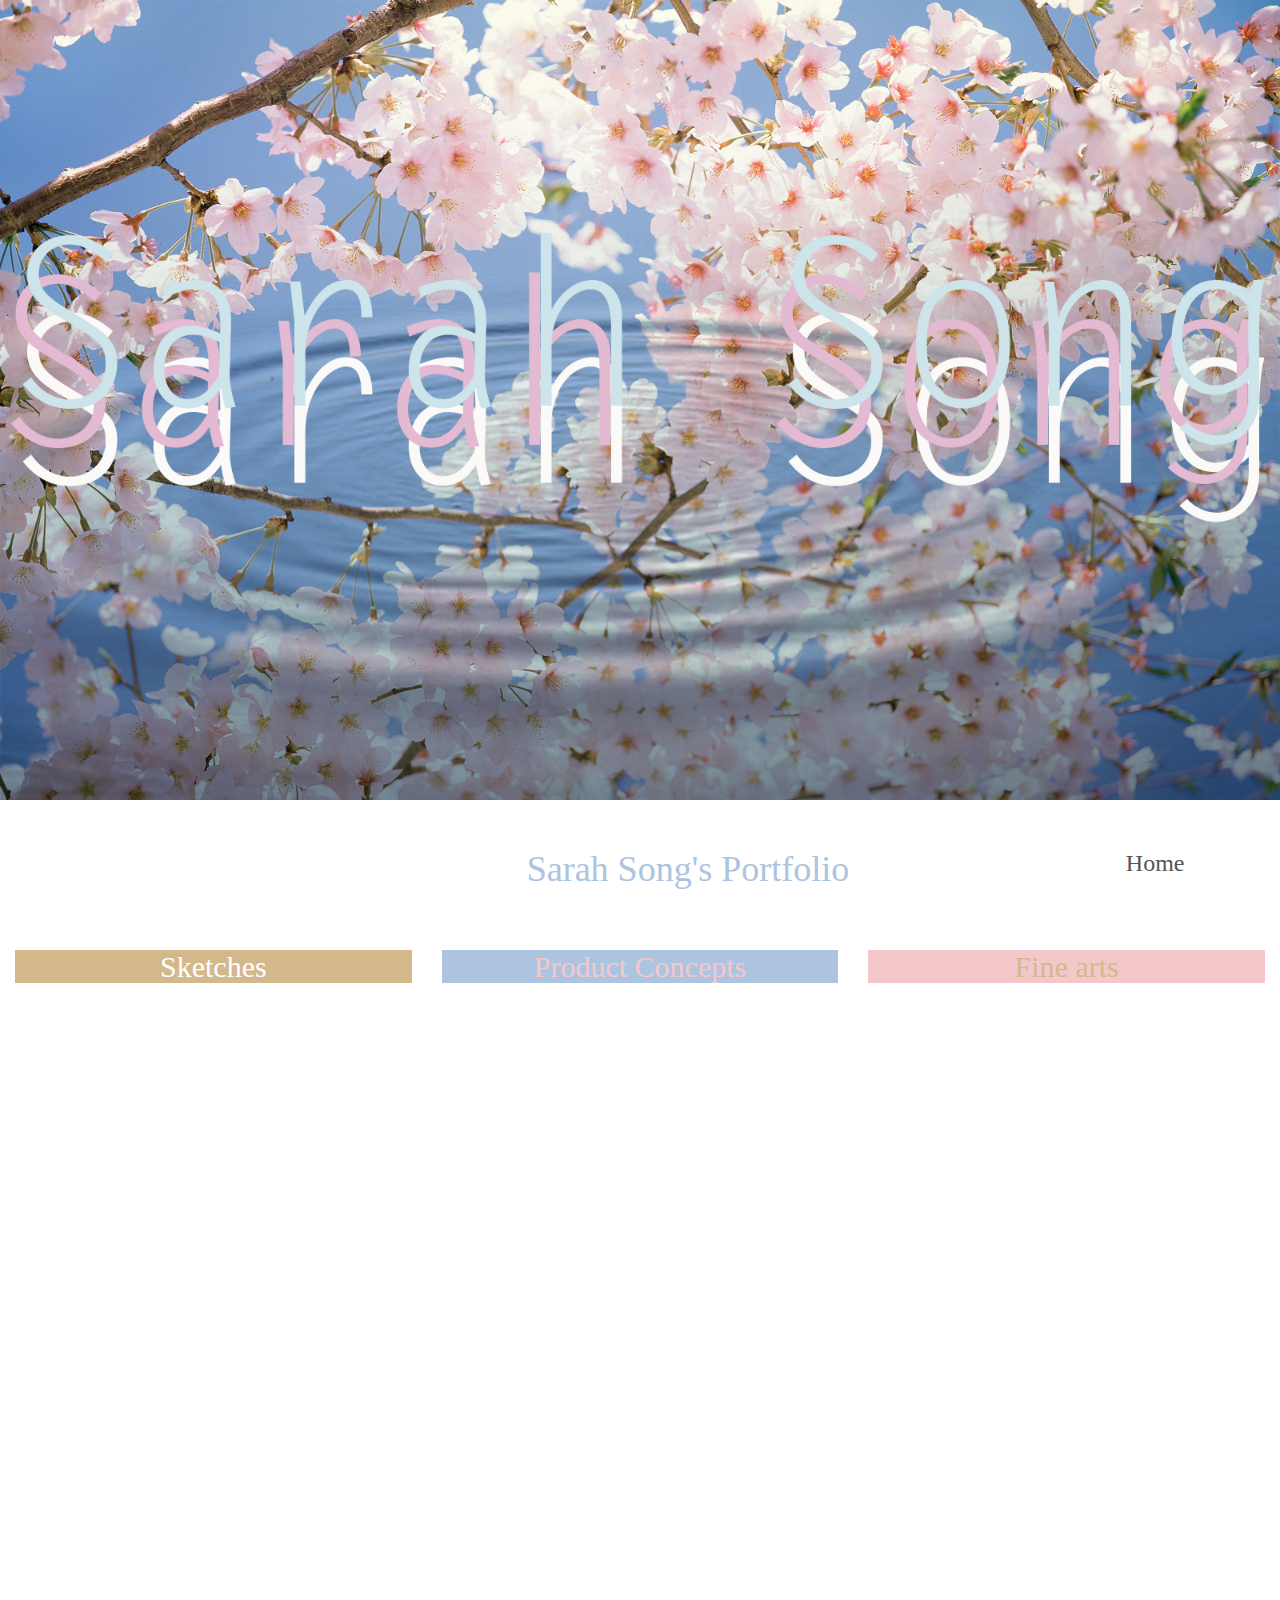
<file: index.html>
<!DOCTYPE html>
<html>
<head>
  <title>Sarah Song's Portfolio</title>
  <!-- Latest compiled and minified CSS -->
<link rel="stylesheet" href="assets/css/bootstrap/bootstrap.min.css">
<link rel="stylesheet" type="text/css" href="assets/css/style.css">
</head>
<body>
  <div class="container-fluid">
  <div class="row">
    <img src="topimgs.jpg" width= "100%" height="auto"/>
  </div>



  <div class="row header">
    <div class="col-md-10"><h1>Sarah Song's Portfolio</h1></div>
    <div class="col-md-2"><h3>Home</
      h3></div>
  </div>
  <!-- end header -->

  <div class="row body">
    <div class="col-md-4"><h2 class="sketch"><a href="./Sketches.html">Sketches</a></h2></div>
    <div class="col-md-4"><h2 class="prod"><a href="./ProductConcepts.html">Product Concepts</a></h2></div>
    <div class="col-md-4"><h2 class="fine"><a href="./FineArts.html">Fine arts</a></h2></div>
  </div>

</div>
</body>
</html>
</file>
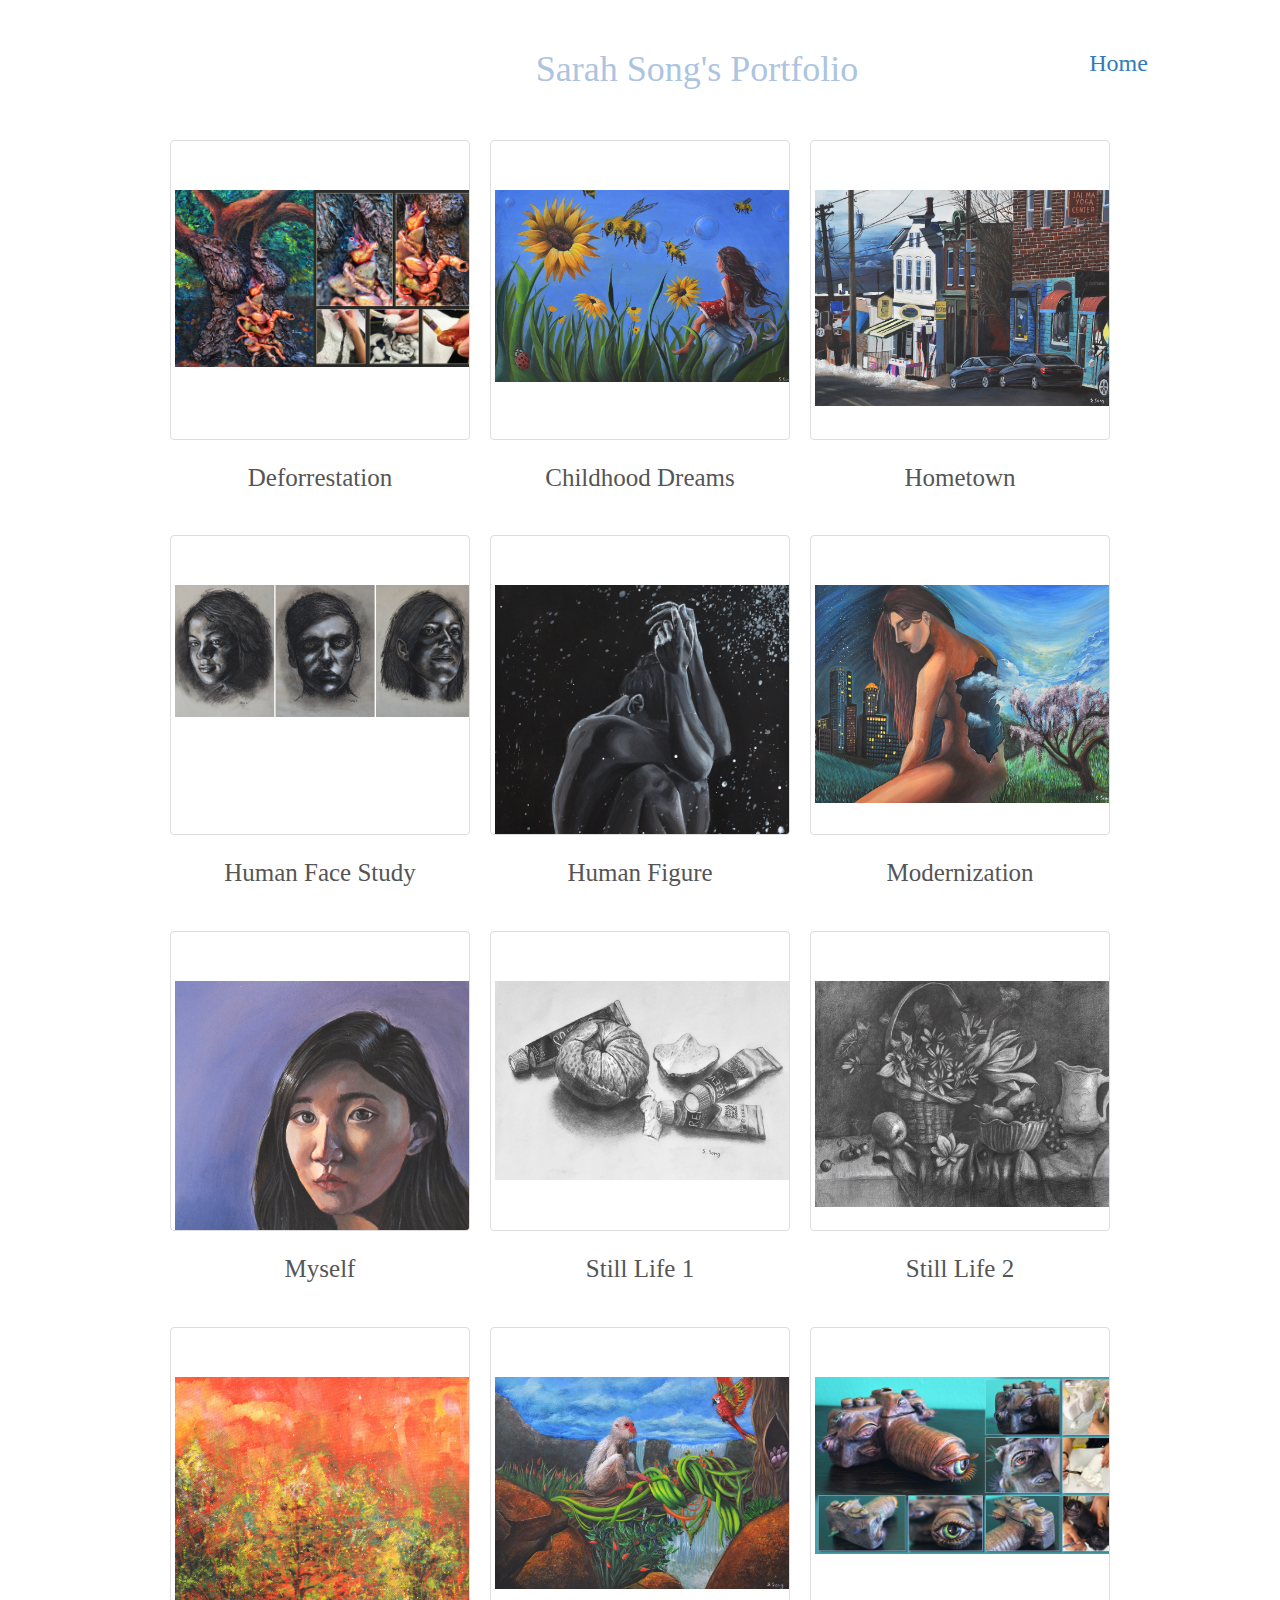
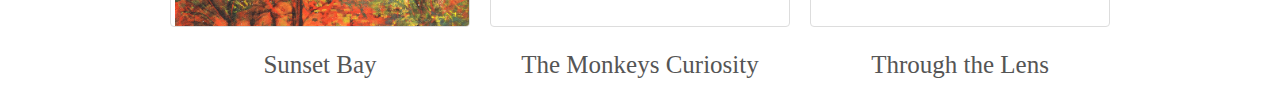
<file: FineArts.html>
<!DOCTYPE html>
<html>
<head>
  <title>Sarah Song's Portfolio</title>
  <!-- Latest compiled and minified CSS -->



<link rel="stylesheet" type="text/css" href="assets/css/bootstrap/bootstrap.min.css">
<link rel="stylesheet" type="text/css" href="assets/css/style.css">
</head>
  <body>
    <div class="container">

      <div class="row header">
        <div class="col-md-10"><h1>Sarah Song's Portfolio</h1></div>
        <div class="col-md-2"><h3><a href="./index.html">Home</a></h3></div>
      </div>
      <!-- end row header -->

      <div class="row">
        <ul class="gallery-items">

    <li class="gallery-item">
      <div class="gallery-contents">
        <div class="thumbnail gallery-trigger"><img src="portfolio/framework/img/fine/14.jpg" alt="Deforrestation.img" /></div>
        <div class="title">Deforrestation</div>
      </div>
      <div class="gallery-expander">
        <div class="gallery-expander-contents">
          <div class="gallery-trigger-close close">x</div>
          <div class="col">
            <div class="image"><img src="portfolio/framework/img/fine/14.jpg" alt="" /></div>
          </div>
          <div class="col">

          </div>
        </div>
      </div>
    </li>

    <li class="gallery-item">
      <div class="gallery-contents">
        <div class="thumbnail gallery-trigger"><img src="portfolio/framework/img/fine/ChildhoodDreams.jpg" alt="ChildhoodDreams.img" /></div>
        <div class="title">Childhood Dreams</div>
      </div>
      <div class="gallery-expander">
        <div class="gallery-expander-contents">
          <div class="gallery-trigger-close close">x</div>
          <div class="col">
            <div class="image"><img src="portfolio/framework/img/fine/ChildhoodDreams.jpg" alt="" /></div>
          </div>
          <div class="col">

          </div>
        </div>
      </div>
    </li>

    <li class="gallery-item">
      <div class="gallery-contents">
        <div class="thumbnail gallery-trigger"><img src="portfolio/framework/img/fine/Hometown.jpg" alt="Hometown.img" /></div>
        <div class="title">Hometown</div>
      </div>
      <div class="gallery-expander">
        <div class="gallery-expander-contents">
          <div class="gallery-trigger-close close">x</div>
          <div class="col">
            <div class="image"><img src="portfolio/framework/img/fine/Hometown.jpg" alt="" /></div>
          </div>
          <div class="col">

          </div>
        </div>
      </div>
    </li>

    <li class="gallery-item">
      <div class="gallery-contents">
        <div class="thumbnail gallery-trigger"><img src="portfolio/framework/img/fine/HumanFaceMix.jpg" alt="HumanFaceMix.img" /></div>
        <div class="title">Human Face Study</div>
      </div>
      <div class="gallery-expander">
        <div class="gallery-expander-contents">
          <div class="gallery-trigger-close close">x</div>
          <div class="col">
            <div class="image"><img src="portfolio/framework/img/fine/HumanFaceMix.jpg" alt="" /></div>
          </div>
          <div class="col">

          </div>
        </div>
      </div>
    </li>

    <li class="gallery-item">
      <div class="gallery-contents">
        <div class="thumbnail gallery-trigger"><img src="portfolio/framework/img/fine/HumanFigure.jpg" alt="HumanFigure.img" /></div>
        <div class="title">Human Figure</div>
      </div>
      <div class="gallery-expander">
        <div class="gallery-expander-contents">
          <div class="gallery-trigger-close close">x</div>
          <div class="col">
            <div class="image"><img src="portfolio/framework/img/fine/HumanFigure.jpg" alt="" /></div>
          </div>
          <div class="col">

          </div>
        </div>
      </div>
    </li>

    <li class="gallery-item">
      <div class="gallery-contents">
        <div class="thumbnail gallery-trigger"><img src="portfolio/framework/img/fine/Modernization.jpg" alt="Modernization.img" /></div>
        <div class="title">Modernization</div>
      </div>
      <div class="gallery-expander">
        <div class="gallery-expander-contents">
          <div class="gallery-trigger-close close">x</div>
          <div class="col">
            <div class="image"><img src="portfolio/framework/img/fine/Modernization.jpg" alt="" /></div>
          </div>
          <div class="col">

          </div>
        </div>
      </div>
    </li>

    <li class="gallery-item">
      <div class="gallery-contents">
        <div class="thumbnail gallery-trigger"><img src="portfolio/framework/img/fine/Myself.jpg" alt="Myself.img" /></div>
        <div class="title">Myself</div>
      </div>
      <div class="gallery-expander">
        <div class="gallery-expander-contents">
          <div class="gallery-trigger-close close">x</div>
          <div class="col">
            <div class="image"><img src="portfolio/framework/img/fine/Myself.jpg" alt="" /></div>
          </div>
          <div class="col">

          </div>
        </div>
      </div>
    </li>

    <li class="gallery-item">
      <div class="gallery-contents">
        <div class="thumbnail gallery-trigger"><img src="portfolio/framework/img/fine/StillLife01.jpg" alt="StillLife1.img" /></div>
        <div class="title">Still Life 1</div>
      </div>
      <div class="gallery-expander">
        <div class="gallery-expander-contents">
          <div class="gallery-trigger-close close">x</div>
          <div class="col">
            <div class="image"><img src="portfolio/framework/img/fine/StillLife01.jpg" alt="" /></div>
          </div>
          <div class="col">

          </div>
        </div>
      </div>
    </li>

    <li class="gallery-item">
      <div class="gallery-contents">
        <div class="thumbnail gallery-trigger"><img src="portfolio/framework/img/fine/StillLife02.jpg" alt="StillLife2.img" /></div>
        <div class="title">Still Life 2</div>
      </div>
      <div class="gallery-expander">
        <div class="gallery-expander-contents">
          <div class="gallery-trigger-close close">x</div>
          <div class="col">
            <div class="image"><img src="portfolio/framework/img/fine/StillLife02.jpg" alt="" /></div>
          </div>
          <div class="col">

          </div>
        </div>
      </div>
    </li>

    <li class="gallery-item">
      <div class="gallery-contents">
        <div class="thumbnail gallery-trigger"><img src="portfolio/framework/img/fine/SunsetBay.jpg" alt="SunsetBay.img" /></div>
        <div class="title">Sunset Bay</div>
      </div>
      <div class="gallery-expander">
        <div class="gallery-expander-contents">
          <div class="gallery-trigger-close close">x</div>
          <div class="col">
            <div class="image"><img src="portfolio/framework/img/fine/SunsetBay.jpg" alt="" /></div>
          </div>
          <div class="col">

          </div>
        </div>
      </div>
    </li>

    <li class="gallery-item">
      <div class="gallery-contents">
        <div class="thumbnail gallery-trigger"><img src="portfolio/framework/img/fine/TheMonkeysCuriosity.jpg" alt="Monkey.img" /></div>
        <div class="title">The Monkeys Curiosity</div>
      </div>
      <div class="gallery-expander">
        <div class="gallery-expander-contents">
          <div class="gallery-trigger-close close">x</div>
          <div class="col">
            <div class="image"><img src="portfolio/framework/img/fine/TheMonkeysCuriosity.jpg" alt="" /></div>
          </div>
          <div class="col">

          </div>
        </div>
      </div>
    </li>

    <li class="gallery-item">
      <div class="gallery-contents">
        <div class="thumbnail gallery-trigger"><img src="portfolio/framework/img/fine/ThroughtheLens.jpg" alt="ThroughtheLens.img" /></div>
        <div class="title">Through the Lens</div>
      </div>
      <div class="gallery-expander">
        <div class="gallery-expander-contents">
          <div class="gallery-trigger-close close">x</div>
          <div class="col">
            <div class="image"><img src="portfolio/framework/img/fine/ThroughtheLens.jpg" alt="" /></div>
          </div>
          <div class="col">

          </div>
        </div>
      </div>
    </li>

  </ul>
      </div>

</div> <!-- end container -->

<script src="https://ajax.googleapis.com/ajax/libs/jquery/1.12.4/jquery.min.js"></script>
<script src="portfolio/framework/js/jquery.imagelistexpander.js"></script>
<script src="portfolio/framework/js/bootstrap.min.js"></script>
<!-- <script src="portfolio/framework/js/script.js"></script> -->
<script>
(function(global, $){
  $('.gallery-items').imagelistexpander({
    prefix: "gallery-"
  });
})(this, jQuery)
</script>
  </body>



</html>
</file>
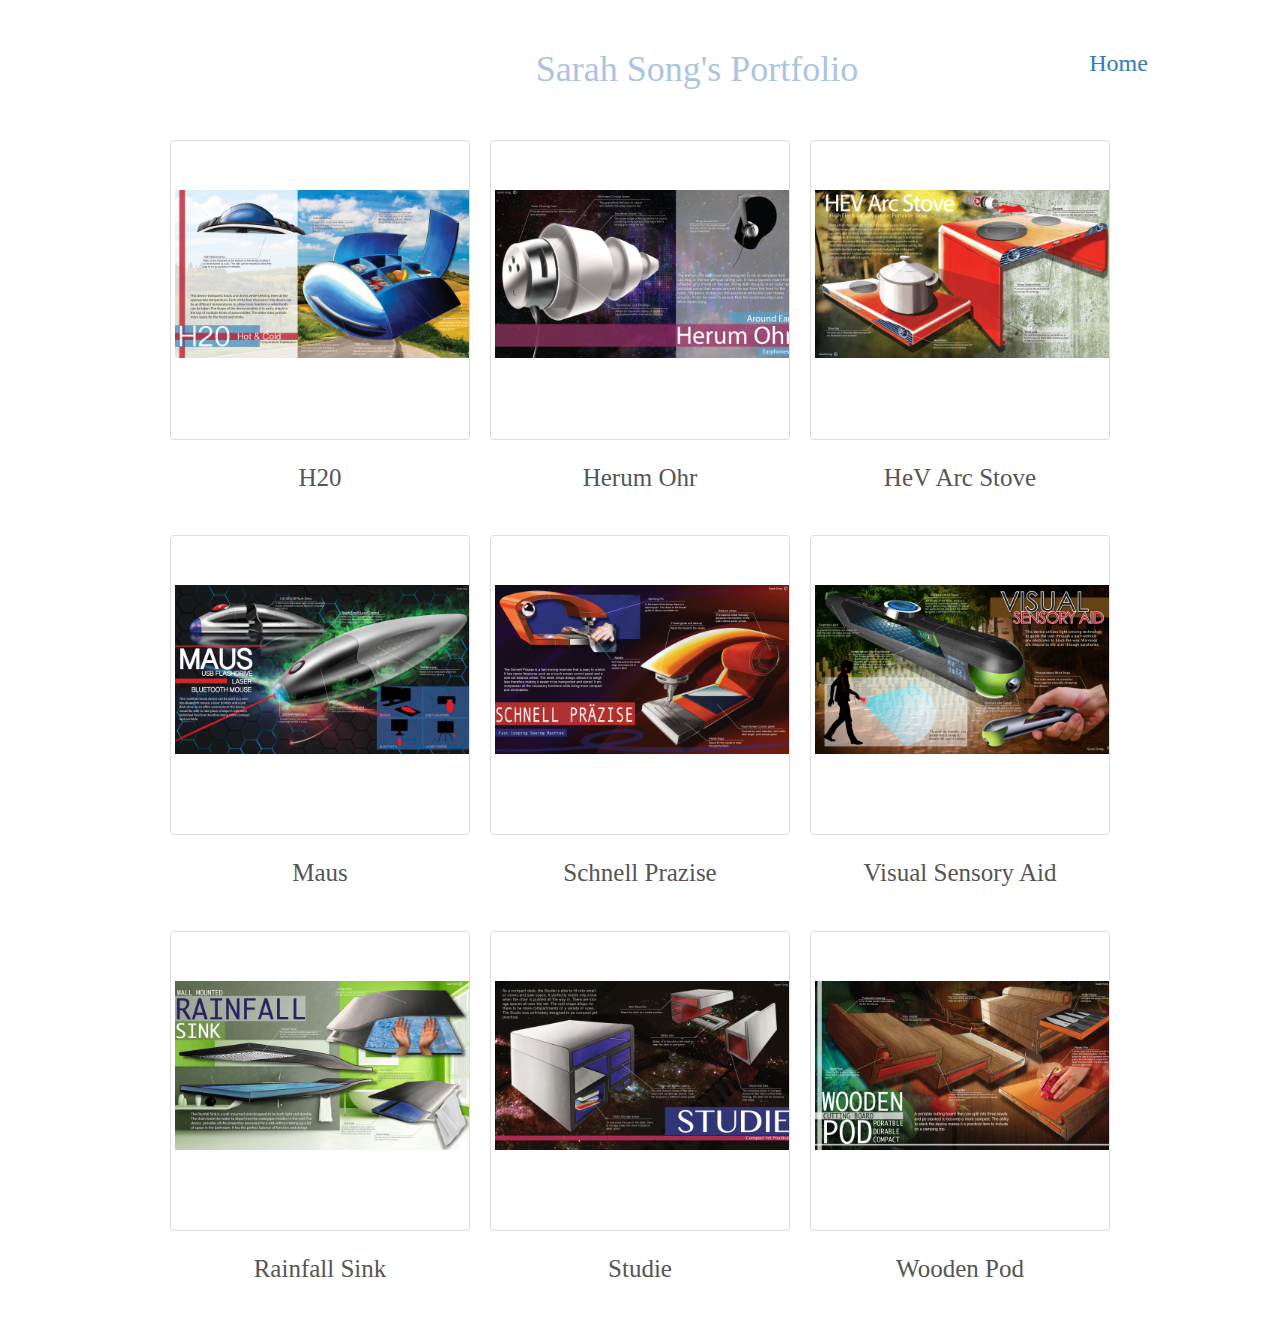
<file: ProductConcepts.html>
<!DOCTYPE html>
<html>
<head>
  <title>Sarah Song's Portfolio</title>
  <!-- Latest compiled and minified CSS -->



<link rel="stylesheet" type="text/css" href="assets/css/bootstrap/bootstrap.min.css">
<link rel="stylesheet" type="text/css" href="assets/css/style.css">
</head>
  <body>
    <div class="container">

      <div class="row header">
        <div class="col-md-10"><h1>Sarah Song's Portfolio</h1></div>
        <div class="col-md-2"><h3><a href="./index.html">Home</a></h3></div>
      </div>
      <!-- end row header -->

      <div class="row">
        <ul class="gallery-items">

    <li class="gallery-item">
      <div class="gallery-contents">
        <div class="thumbnail gallery-trigger"><img src="portfolio/framework/img/prod/H2O.jpg" alt="H2O.img" /></div>
        <div class="title">H20</div>
      </div>
      <div class="gallery-expander">
        <div class="gallery-expander-contents">
          <div class="gallery-trigger-close close">x</div>
          <div class="col">
            <div class="image"><img src="portfolio/framework/img/prod/H2O.jpg" alt="" /></div>
          </div>
          <div class="col">

          </div>
        </div>
      </div>
    </li>

    <li class="gallery-item">
      <div class="gallery-contents">
        <div class="thumbnail gallery-trigger"><img src="portfolio/framework/img/prod/HerumOhr.jpg" alt="HerumOhr.img" /></div>
        <div class="title">Herum Ohr</div>
      </div>
      <div class="gallery-expander">
        <div class="gallery-expander-contents">
          <div class="gallery-trigger-close close">x</div>
          <div class="col">
            <div class="image"><img src="portfolio/framework/img/prod/HerumOhr.jpg" alt="" /></div>
          </div>
          <div class="col">

          </div>
        </div>
      </div>
    </li>

    <li class="gallery-item">
      <div class="gallery-contents">
        <div class="thumbnail gallery-trigger"><img src="portfolio/framework/img/prod/HEV_Arc_Stove.jpg" alt="HEVArcStove.img" /></div>
        <div class="title">HeV Arc Stove</div>
      </div>
      <div class="gallery-expander">
        <div class="gallery-expander-contents">
          <div class="gallery-trigger-close close">x</div>
          <div class="col">
            <div class="image"><img src="portfolio/framework/img/prod/HEV_Arc_Stove.jpg" alt="" /></div>
          </div>
          <div class="col">

          </div>
        </div>
      </div>
    </li>

    <li class="gallery-item">
      <div class="gallery-contents">
        <div class="thumbnail gallery-trigger"><img src="portfolio/framework/img/prod/mousefinal.jpg" alt="Maus.img" /></div>
        <div class="title">Maus</div>
      </div>
      <div class="gallery-expander">
        <div class="gallery-expander-contents">
          <div class="gallery-trigger-close close">x</div>
          <div class="col">
            <div class="image"><img src="portfolio/framework/img/prod/mousefinal.jpg" alt="" /></div>
          </div>
          <div class="col">

          </div>
        </div>
      </div>
    </li>

    <li class="gallery-item">
      <div class="gallery-contents">
        <div class="thumbnail gallery-trigger"><img src="portfolio/framework/img/prod/SchnellPrazise.jpg" alt="SchnellPrazise.img" /></div>
        <div class="title">Schnell Prazise</div>
      </div>
      <div class="gallery-expander">
        <div class="gallery-expander-contents">
          <div class="gallery-trigger-close close">x</div>
          <div class="col">
            <div class="image"><img src="portfolio/framework/img/prod/SchnellPrazise.jpg" alt="" /></div>
          </div>
          <div class="col">

          </div>
        </div>
      </div>
    </li>

    <li class="gallery-item">
      <div class="gallery-contents">
        <div class="thumbnail gallery-trigger"><img src="portfolio/framework/img/prod/sensorfinal.jpg" alt="VisualSensoryAid.img" /></div>
        <div class="title">Visual Sensory Aid</div>
      </div>
      <div class="gallery-expander">
        <div class="gallery-expander-contents">
          <div class="gallery-trigger-close close">x</div>
          <div class="col">
            <div class="image"><img src="portfolio/framework/img/prod/sensorfinal.jpg" alt="" /></div>
          </div>
          <div class="col">

          </div>
        </div>
      </div>
    </li>

    <li class="gallery-item">
      <div class="gallery-contents">
        <div class="thumbnail gallery-trigger"><img src="portfolio/framework/img/prod/sinkfinal.jpg" alt="RainfallSink.img" /></div>
        <div class="title">Rainfall Sink</div>
      </div>
      <div class="gallery-expander">
        <div class="gallery-expander-contents">
          <div class="gallery-trigger-close close">x</div>
          <div class="col">
            <div class="image"><img src="portfolio/framework/img/prod/sinkfinal.jpg" alt="" /></div>
          </div>
          <div class="col">

          </div>
        </div>
      </div>
    </li>

    <li class="gallery-item">
      <div class="gallery-contents">
        <div class="thumbnail gallery-trigger"><img src="portfolio/framework/img/prod/Studie.jpg" alt="Studie.img" /></div>
        <div class="title">Studie</div>
      </div>
      <div class="gallery-expander">
        <div class="gallery-expander-contents">
          <div class="gallery-trigger-close close">x</div>
          <div class="col">
            <div class="image"><img src="portfolio/framework/img/prod/Studie.jpg" alt="" /></div>
          </div>
          <div class="col">

          </div>
        </div>
      </div>
    </li>

    <li class="gallery-item">
      <div class="gallery-contents">
        <div class="thumbnail gallery-trigger"><img src="portfolio/framework/img/prod/woodenpod.jpg" alt="WoodenPod.img" /></div>
        <div class="title">Wooden Pod</div>
      </div>
      <div class="gallery-expander">
        <div class="gallery-expander-contents">
          <div class="gallery-trigger-close close">x</div>
          <div class="col">
            <div class="image"><img src="portfolio/framework/img/prod/woodenpod.jpg" alt="" /></div>
          </div>
          <div class="col">

          </div>
        </div>
      </div>
    </li>

  </ul>
      </div>

</div> <!-- end container -->

<script src="https://ajax.googleapis.com/ajax/libs/jquery/1.12.4/jquery.min.js"></script>
<script src="portfolio/framework/js/jquery.imagelistexpander.js"></script>
<script src="portfolio/framework/js/bootstrap.min.js"></script>
<!-- <script src="portfolio/framework/js/script.js"></script> -->
<script>
(function(global, $){
  $('.gallery-items').imagelistexpander({
    prefix: "gallery-"
  });
})(this, jQuery)
</script>
  </body>



</html>
</file>
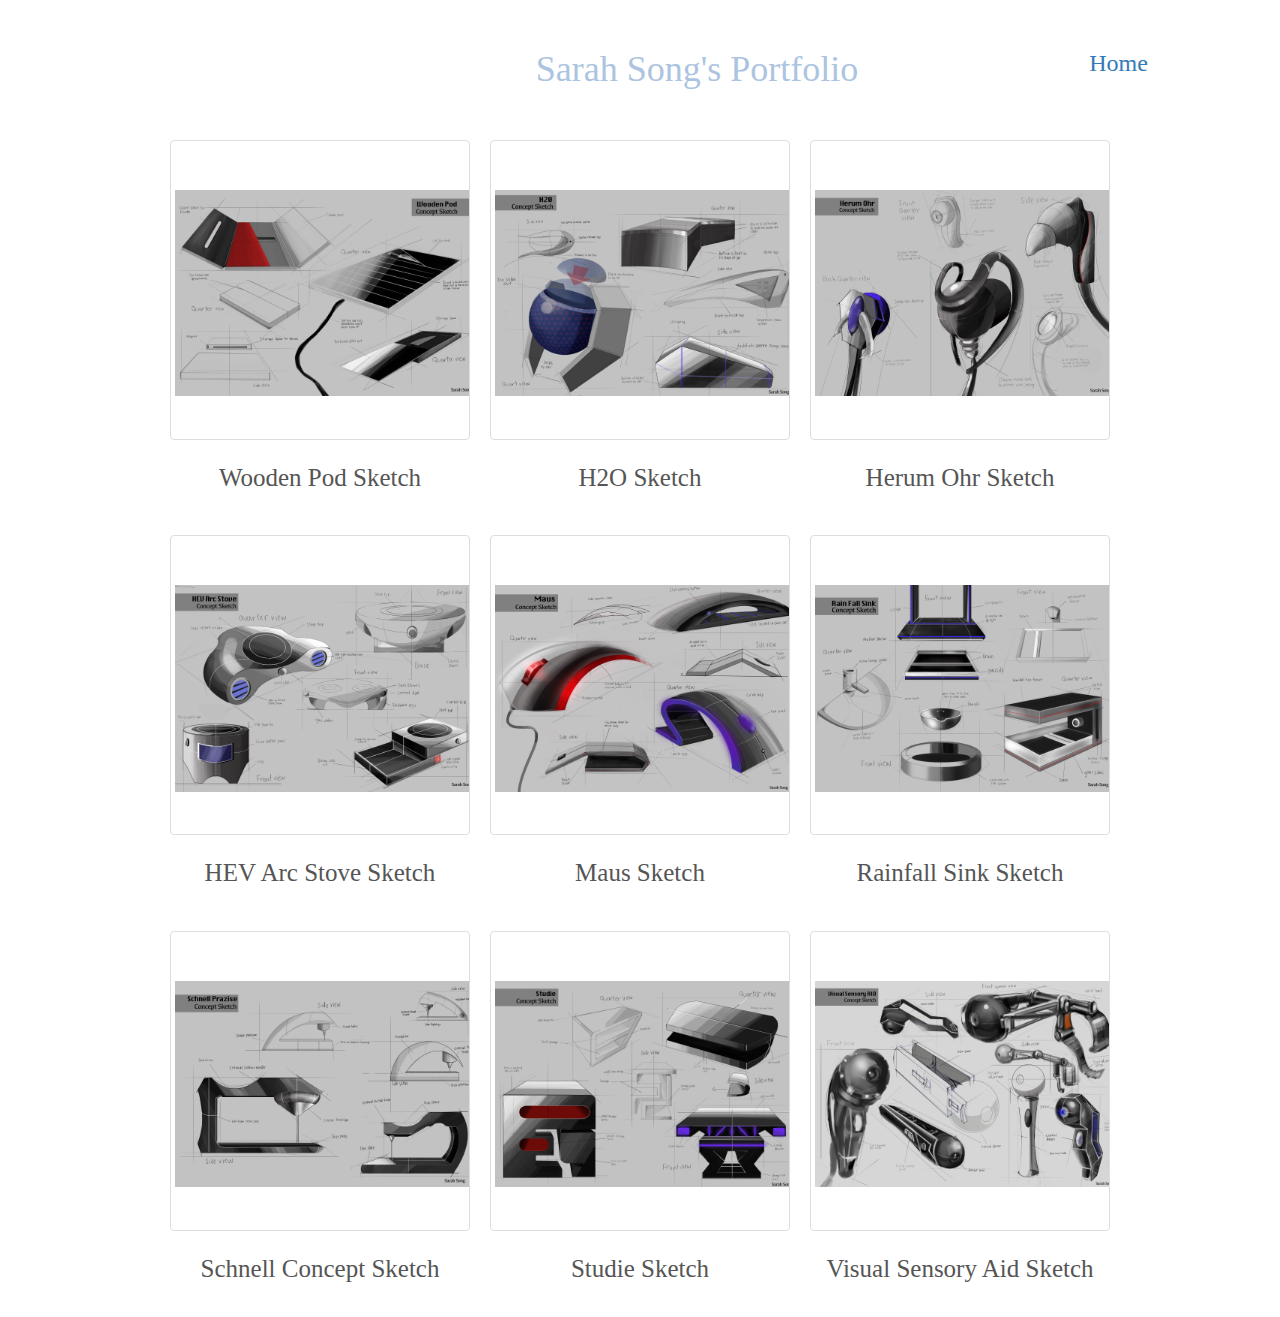
<file: Sketches.html>
<!DOCTYPE html>
<html>
<head>
  <title>Sarah Song's Portfolio</title>
  <!-- Latest compiled and minified CSS -->



<link rel="stylesheet" type="text/css" href="assets/css/bootstrap/bootstrap.min.css">
<link rel="stylesheet" type="text/css" href="assets/css/style.css">
</head>
  <body>
    <div class="container">

      <div class="row header">
        <div class="col-md-10"><h1>Sarah Song's Portfolio</h1></div>
        <div class="col-md-2"><h3><a href="./index.html">Home</a></h3></div>
      </div>
      <!-- end row header -->

      <div class="row">
        <ul class="gallery-items">

    <li class="gallery-item">
      <div class="gallery-contents">
        <div class="thumbnail gallery-trigger"><img src="portfolio/framework/img/sketch/WoodenPodConceptSketch.jpg" alt="WoodenPodSketch.img" /></div>
        <div class="title">Wooden Pod Sketch</div>
      </div>
      <div class="gallery-expander">
        <div class="gallery-expander-contents">
          <div class="gallery-trigger-close close">x</div>
          <div class="col">
            <div class="image"><img src="portfolio/framework/img/sketch/WoodenPodConceptSketch.jpg" alt="" /></div>
          </div>
          <div class="col">

          </div>
        </div>
      </div>
    </li>

    <li class="gallery-item">
      <div class="gallery-contents">
        <div class="thumbnail gallery-trigger"><img src="portfolio/framework/img/sketch/H2OConceptSketch.jpg" alt="H2OSketch.img" /></div>
        <div class="title">H2O Sketch</div>
      </div>
      <div class="gallery-expander">
        <div class="gallery-expander-contents">
          <div class="gallery-trigger-close close">x</div>
          <div class="col">
            <div class="image"><img src="portfolio/framework/img/sketch/H2OConceptSketch.jpg" alt="" /></div>
          </div>
          <div class="col">

          </div>
        </div>
      </div>
    </li>

    <li class="gallery-item">
      <div class="gallery-contents">
        <div class="thumbnail gallery-trigger"><img src="portfolio/framework/img/sketch/HerumOhrConceptSketch.jpg" alt="HerumOhrSketch.img" /></div>
        <div class="title">Herum Ohr Sketch</div>
      </div>
      <div class="gallery-expander">
        <div class="gallery-expander-contents">
          <div class="gallery-trigger-close close">x</div>
          <div class="col">
            <div class="image"><img src="portfolio/framework/img/sketch/HerumOhrConceptSketch.jpg" alt="" /></div>
          </div>
          <div class="col">

          </div>
        </div>
      </div>
    </li>

    <li class="gallery-item">
      <div class="gallery-contents">
        <div class="thumbnail gallery-trigger"><img src="portfolio/framework/img/sketch/HEVArcStoveConceptSketch.jpg" alt="HEVArcStove.img" /></div>
        <div class="title">HEV Arc Stove Sketch</div>
      </div>
      <div class="gallery-expander">
        <div class="gallery-expander-contents">
          <div class="gallery-trigger-close close">x</div>
          <div class="col">
            <div class="image"><img src="portfolio/framework/img/sketch/HEVArcStoveConceptSketch.jpg" alt="" /></div>
          </div>
          <div class="col">

          </div>
        </div>
      </div>
    </li>

    <li class="gallery-item">
      <div class="gallery-contents">
        <div class="thumbnail gallery-trigger"><img src="portfolio/framework/img/sketch/MausConceptSketch.jpg" alt="MausSketch.img" /></div>
        <div class="title">Maus Sketch</div>
      </div>
      <div class="gallery-expander">
        <div class="gallery-expander-contents">
          <div class="gallery-trigger-close close">x</div>
          <div class="col">
            <div class="image"><img src="portfolio/framework/img/sketch/MausConceptSketch.jpg" alt="" /></div>
          </div>
          <div class="col">

          </div>
        </div>
      </div>
    </li>

    <li class="gallery-item">
      <div class="gallery-contents">
        <div class="thumbnail gallery-trigger"><img src="portfolio/framework/img/sketch/RainFallSinkConceptSketch.jpg" alt="RainfallSketch.img" /></div>
        <div class="title">Rainfall Sink Sketch</div>
      </div>
      <div class="gallery-expander">
        <div class="gallery-expander-contents">
          <div class="gallery-trigger-close close">x</div>
          <div class="col">
            <div class="image"><img src="portfolio/framework/img/sketch/RainFallSinkConceptSketch.jpg" alt="" /></div>
          </div>
          <div class="col">

          </div>
        </div>
      </div>
    </li>

    <li class="gallery-item">
      <div class="gallery-contents">
        <div class="thumbnail gallery-trigger"><img src="portfolio/framework/img/sketch/SchnellConcept-Sketch.jpg" alt="SchnelSketch.img" /></div>
        <div class="title">Schnell Concept Sketch</div>
      </div>
      <div class="gallery-expander">
        <div class="gallery-expander-contents">
          <div class="gallery-trigger-close close">x</div>
          <div class="col">
            <div class="image"><img src="portfolio/framework/img/sketch/SchnellConcept-Sketch.jpg" alt="" /></div>
          </div>
          <div class="col">

          </div>
        </div>
      </div>
    </li>

    <li class="gallery-item">
      <div class="gallery-contents">
        <div class="thumbnail gallery-trigger"><img src="portfolio/framework/img/sketch/StudieConceptSketch.jpg" alt="StudieSketch.img" /></div>
        <div class="title">Studie Sketch</div>
      </div>
      <div class="gallery-expander">
        <div class="gallery-expander-contents">
          <div class="gallery-trigger-close close">x</div>
          <div class="col">
            <div class="image"><img src="portfolio/framework/img/sketch/StudieConceptSketch.jpg" alt="" /></div>
          </div>
          <div class="col">

            <div class="contents"> Content 2 </div>
          </div>
        </div>
      </div>
    </li>

    <li class="gallery-item">
      <div class="gallery-contents">
        <div class="thumbnail gallery-trigger"><img src="portfolio/framework/img/sketch/VisualSensoryAidConceptSketch.jpg" alt="SisualSensoryAid.img" /></div>
        <div class="title">Visual Sensory Aid Sketch</div>
      </div>
      <div class="gallery-expander">
        <div class="gallery-expander-contents">
          <div class="gallery-trigger-close close">x</div>
          <div class="col">
            <div class="image"><img src="portfolio/framework/img/sketch/VisualSensoryAidConceptSketch.jpg" alt="" /></div>
          </div>
          <div class="col">

          </div>
        </div>
      </div>
    </li>

  </ul>
      </div>

</div> <!-- end container -->

<script src="https://ajax.googleapis.com/ajax/libs/jquery/1.12.4/jquery.min.js"></script>
<script src="portfolio/framework/js/jquery.imagelistexpander.js"></script>
<script src="portfolio/framework/js/bootstrap.min.js"></script>
<!-- <script src="portfolio/framework/js/script.js"></script> -->
<script>
(function(global, $){
  $('.gallery-items').imagelistexpander({
    prefix: "gallery-"
  });
})(this, jQuery)
</script>
  </body>



</html>
</file>
<file: assets/css/style.css>
h1 {
    color:#ACC4E0;
    text-align: center;
}
h3> {
    color:#ACC4E0;
    text-align: right;
}

.sketch{
    background-color: #D3B88C;
    text-align: center;
}

.sketch>a{
    color:#FFFFFF;
}

.sketch:hover{
    transform:scale(3.5);
    position:absolute;
    z-index: 2;
    height: 263px;
    width: 170px;
    margin-top: 200px;
    margin-bottom: 0px;
    margin-left: 178px;
    padding-top: 100px;
}

.prod{
    background-color: #ACC4E0;
    text-align: center;
}

.prod>a{
    color:#F4C8CB;
}

.prod:hover{
    transform:scale(3.5);
    position:absolute;
    z-index: 2;
    height: 263px;
    width: 170px;
    margin-top: 200px;
    margin-bottom: 0px;
    margin-left: 180px;
    padding-top: 100px;
}

.fine{
    background-color: #F4C8CB;
    text-align: center;
}

.fine>a{
    color:#D3B88C;
}

.fine:hover{
    transform:scale(3.5);
    position:absolute;
    z-index: 2;
    height: 263px;
    width: 170px;
    margin-top: 200px;
    margin-bottom: 0px;
    margin-left: 182px;
    padding-top: 100px;
}

.header{
    margin-top: 30px;
    margin-bottom: 30px;
    margin-left: 250px;
}

.gallery{
    margin-bottom: 20px;
}

.body{
    padding-bottom: 650px;
}

.gallery-items { font-size: 0; }

.gallery-item {
  display: inline-block;
  vertical-align: top;
  -webkit-transition: height 500ms ease;
  -o-transition: height 500ms ease;
  transition: height 500ms ease;
}

.gallery-expander {
  position: absolute;
  left: 0;
  right: 0;
  overflow: hidden;
  max-height: 0;
  -webkit-transition: max-height 500ms ease;
  -o-transition: max-height 500ms ease;
  transition: max-height 500ms ease;
}

.gallery-contents { position: relative; }

.gallery-contents:after {
  display: block;
  position: absolute;
  bottom: 0px;
  left: 50%;
  margin-left: -30px;
  width: 0;
  height: 0;
  content: '';
  border-left: 30px solid transparent;
  border-right: 30px solid transparent;
  border-bottom-style: solid;
  border-bottom-width: 0px;
  -webkit-transition: border-bottom-width 500ms ease;
  -o-transition: border-bottom-width 500ms ease;
  transition: border-bottom-width 500ms ease;
}

.gallery-item.active .gallery-contents:after { border-bottom-width: 30px; }

body {
  font-family: 'Nanum Barun Gothic';
  font-weight: 200;
  color: #555;
}

ul {
  margin: 0;
  padding: 0;
  list-style: none;
  text-align: center;
}

.gallery-item {
  text-align: left;
  font-size: 25px;
  margin: 0 10px;
  padding: 10px 0;
}

.gallery-item .thumbnail {
  position: relative;
  width: 300px;
  height: 300px;
  overflow: hidden;
  cursor: pointer;
}

.gallery-item .thumbnail > img {
  position: absolute;
  top: 50%;
  margin-top: -100px;
  max-width: 300px;
}

.gallery-item .title {
  text-align: center;
  margin-top: 20px;
  padding-bottom: 20px;
}

.gallery-contents:after { border-bottom-color: #F6F3ED; }

.gallery-expander { background: #F6F3ED; }

.gallery-expander-contents {
  margin: 0 auto;
  width: 1000px;
  padding: 20px 0;
}

@media (min-width: 640px) and (max-width: 999px) {

.gallery-expander-contents { width: 640px; }
}

@media (max-width: 639px) {

.gallery-expander-contents { width: 100%; }
}

.gallery-expander-contents:after {
  clear: both;
  display: table;
  content: '';
}

.gallery-expander-contents > div.col {
  float: left;
  width: 480px;
}

@media (min-width: 640px) and (max-width: 999px) {

.gallery-expander-contents > div.col { width: 310px; }
}

@media (max-width: 639px) {

.gallery-expander-contents > div.col {
  float: none;
  padding: 25px 20px 0;
  width: auto;
}

}

.gallery-expander-contents > div.col + div.col { margin-left: 40px; }

@media (min-width: 640px) and (max-width: 999px) {

.gallery-expander-contents > div.col + div.col { margin-left: 20px; }

}

@media (max-width: 639px) {

.gallery-expander-contents > div.col + div.col { margin-left: 0px; }

}

.gallery-expander-contents div.close {
  position: absolute;
  top: 10px;
  right: 20px;
}

.gallery-expander-contents div.title {
  font-weight: 500;
  color: #D28A3C;
}

.gallery-expander-contents div.contents {
  margin-top: 10px;
  border-top: 1px solid #BCB098;
  border-bottom: 1px solid #BCB098;
  padding: 10px 0;
  font-size: 14px;
  line-height: 24px;
  color: #797262;
}

.gallery-expander-contents div.image > img {
  width: 100%;
  display: block;
}
</file>
